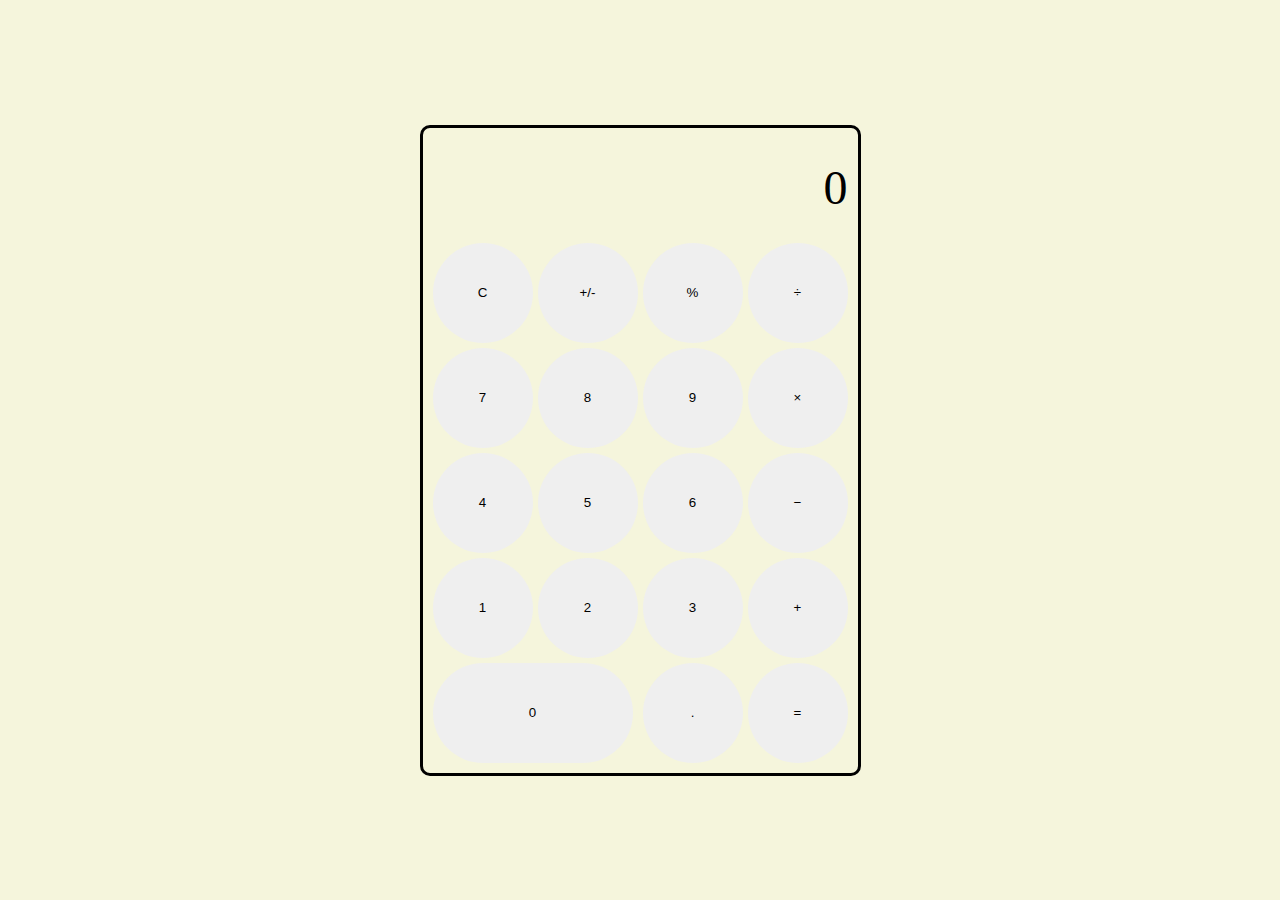
<file: calculator/index.html>
<!DOCTYPE html>
<html lang="en">
<head>
  <meta charset="UTF-8">
  <meta http-equiv="X-UA-Compatible" content="IE=edge">
  <meta name="viewport" content="width=device-width, initial-scale=1.0">
  <link rel="stylesheet" href="styles.css">
  <script defer src="calculator.js"></script>
  <title>Calculator - Odin</title>
</head>
<body>
  <div class="container">
    <div id="display">0</div>
    <div class="clear">
      <button>C</button>
      <button>+/-</button>
      <button>&percnt;</button>
    </div>
    <div id="numpad">
      <button>7</button>
      <button>8</button>
      <button>9</button>
      <button>4</button>
      <button>5</button>
      <button>6</button>
      <button>1</button>
      <button>2</button>
      <button>3</button>
      <button>0</button>
      <button>.</button>
    </div>
    <div id="operators">
      <button data-operator="divide">&divide;</button>
      <button data-operator="multiply">&times;</button>
      <button data-operator="minus">&minus;</button>
      <button data-operator="plus">&plus;</button>
      <button data-operator="equals">&equals;</button>
    </div>
  </div>
</body>
</html>
</file>
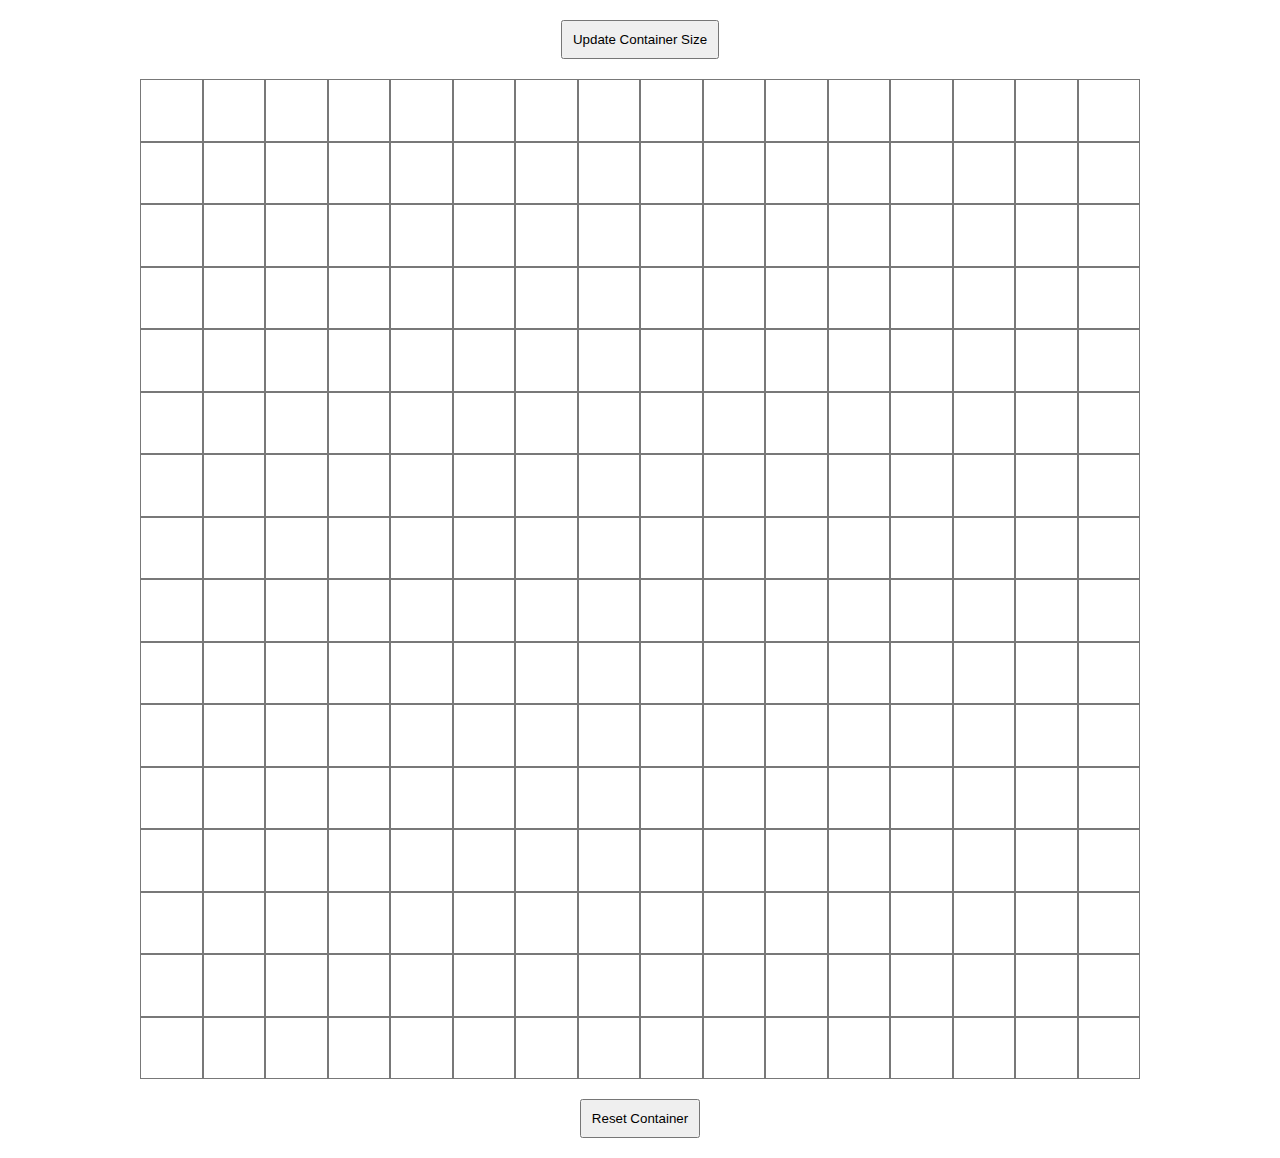
<file: etch-a-sketch/index.html>
<!DOCTYPE html>
<html lang="en">
<head>
  <meta charset="UTF-8">
  <meta http-equiv="X-UA-Compatible" content="IE=edge">
  <meta name="viewport" content="width=device-width, initial-scale=1.0">
  <link rel="stylesheet" href="styles.css">
  <script defer src="main.js"></script>
  <title>Etch-a-Sketch Project</title>
</head>
<body>
  <button id="change">Update Container Size</button>
  <div id="container">
  </div>
  <button id="reset">Reset Container</button>
</body>
</html>
</file>
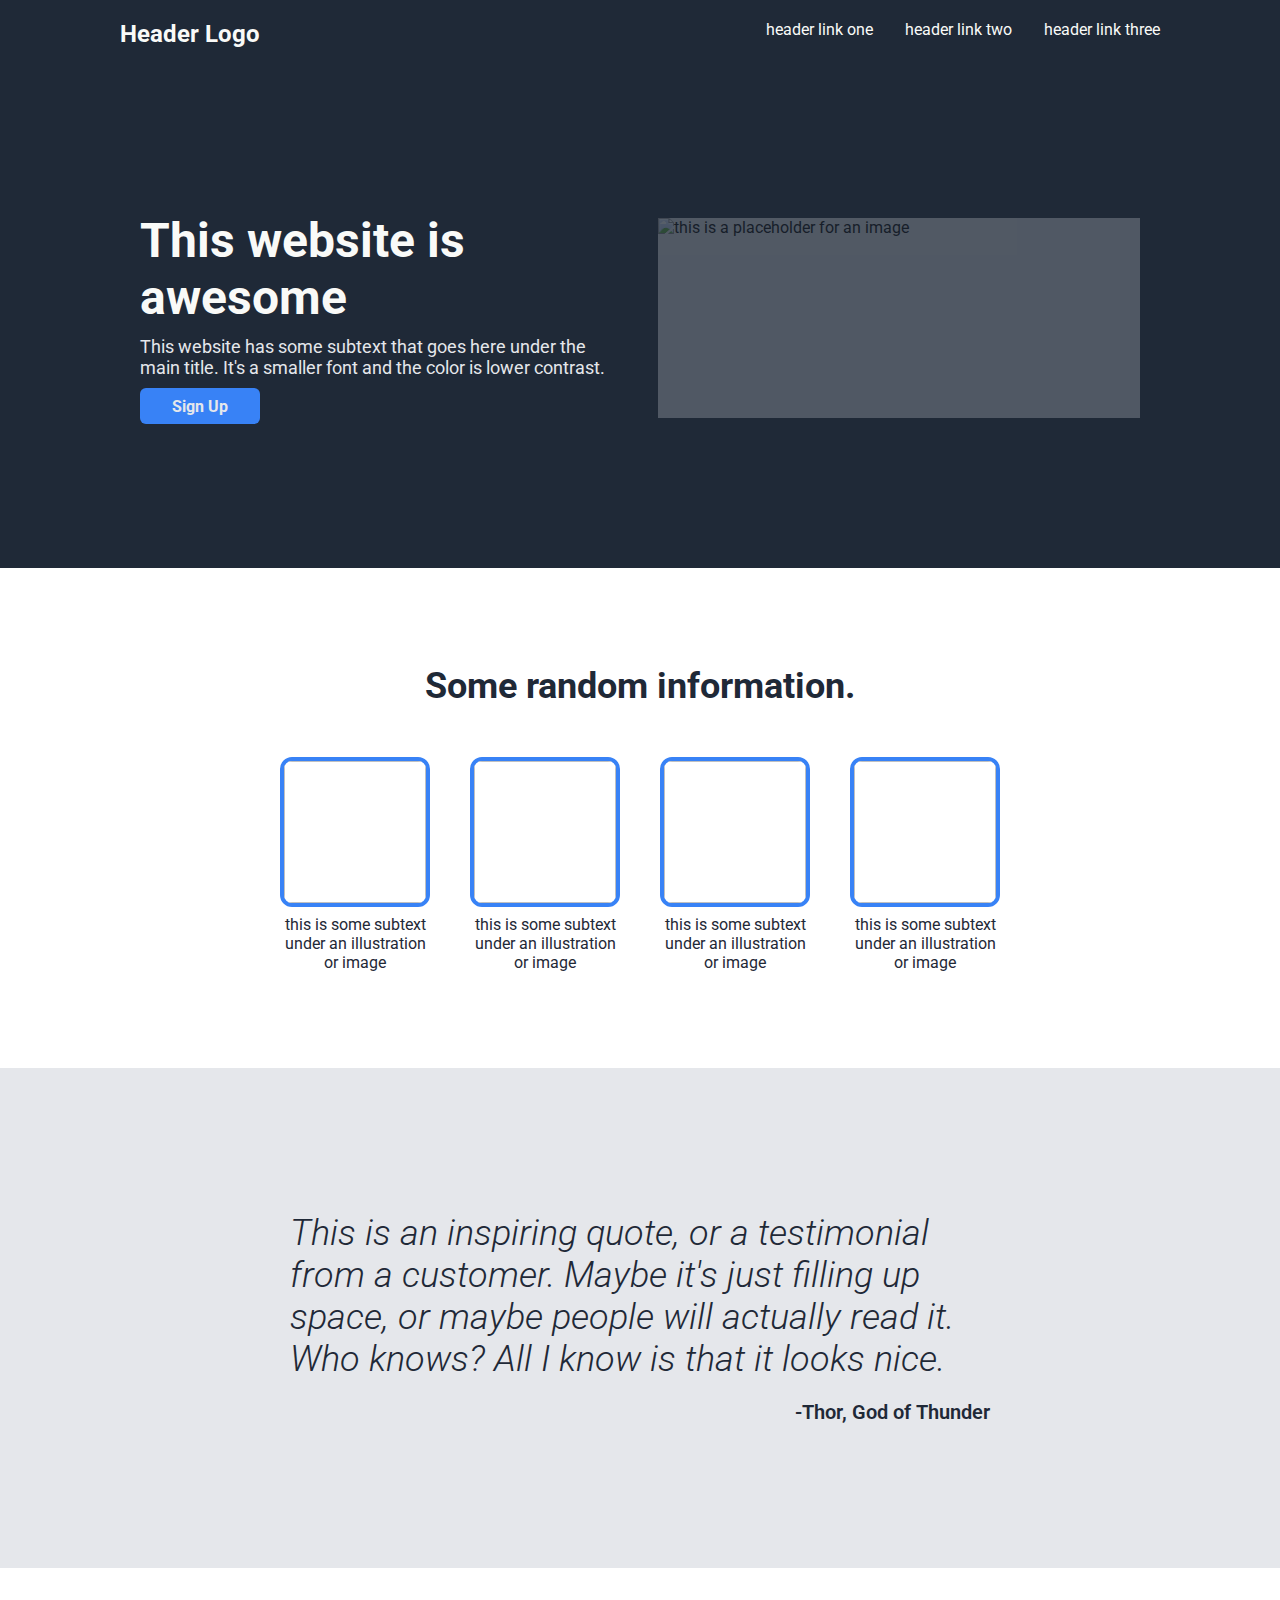
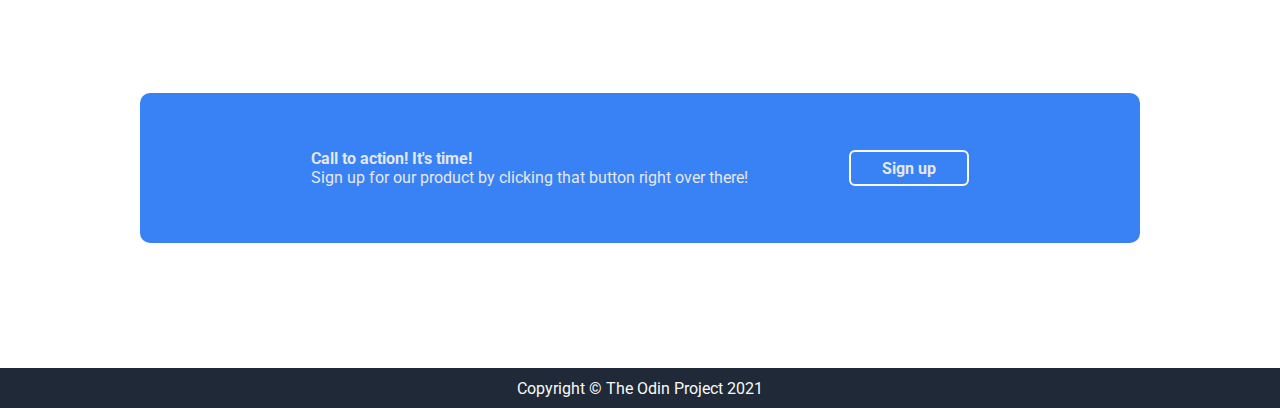
<file: landing-page-test/index.html>
<!DOCTYPE html>
<html lang="en">
    <head>
        <meta charset="utf-8">
        <meta name="viewport" content="width=device-width, initial-scale=1.0">
        <link rel="stylesheet" href="styles.css">
        <link rel="preconnect" href="https://fonts.googleapis.com">
        <link rel="preconnect" href="https://fonts.gstatic.com" crossorigin>
        <link href="https://fonts.googleapis.com/css2?family=Roboto:ital,wght@0,100;0,300;0,400;0,500;0,700;0,900;1,100;1,300;1,400;1,500;1,700;1,900&display=swap" rel="stylesheet"> 
        <title>Landing Page</title>
    </head>
    <body>
        <header>
            <div class="header-logo">Header Logo</div>
            <ul>
                <li>header link one</li>
                <li>header link two</li>
                <li>header link three</li>
            </ul>
        </header>
        <main>
            <div class="hero-section">
                <div class="hero-container">
                    <div class="hero">
                        <h1>This website is awesome</h1>
                        <p class="hero-sub">This website has some subtext that goes here
                            under the main title. It's a smaller font and
                            the color is lower contrast.
                        </p>
                        <button type="button">Sign Up</button>
                    </div>
                    <img class="hero-img" href="" alt="this is a placeholder for an image">
                </div>
            </div>
            <div class="random-container">
                <h2>Some random information.</h2>
                <div class="random-items">
                    <div class="item">
                        <img class="random-img" href="" alt="">
                        <p class="subtext">this is some subtext under an illustration or image</p>
                    </div>
                    <div class="item">
                        <img class="random-img" href="" alt="">
                        <p class="subtext">this is some subtext under an illustration or image</p>
                    </div>
                    <div class="item">
                        <img class="random-img" href="" alt="">
                        <p class="subtext">this is some subtext under an illustration or image</p>
                    </div>
                    <div class="item">
                        <img class="random-img" href="" alt="">
                        <p class="subtext">this is some subtext under an illustration or image</p>
                    </div>
                </div>
            </div>
            <div class="quote-section">
                <div class="quote-container">
                    <p class="quote">
                        This is an inspiring quote, or a testimonial from
                        a customer. Maybe it's just filling up space, or
                        maybe people will actually read it. Who knows? All
                        I know is that it looks nice.
                    </p>
                    <p class="credit">-Thor, God of Thunder</p>
                </div>
            </div>
            <div class="cta-section">
                <div class="cta-container">
                    <div class="cta-text">
                        <h4>Call to action! It's time!</h4>
                        <p>Sign up for our product by clicking that button
                            right over there!
                        </p>
                    </div>
                    <button type="button" value="sign-up">Sign up</button>
                </div>
            </div>
        </main>
        <footer>
            Copyright &copy; The Odin Project 2021
        </footer>
    </body>
</html>
</file>
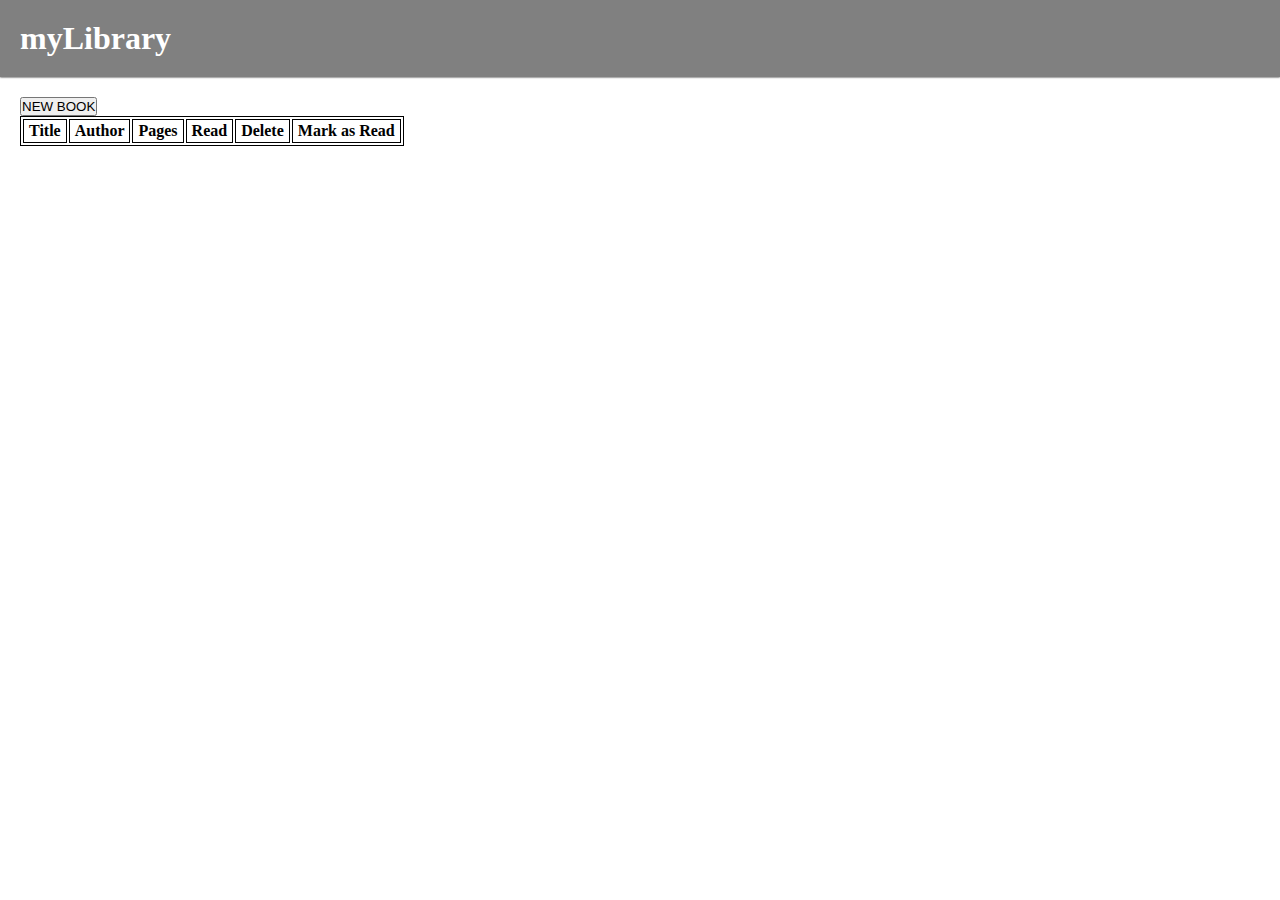
<file: library-books/index.html>
<!DOCTYPE html>
<html lang="en">
<head>
  <meta charset="UTF-8">
  <meta http-equiv="X-UA-Compatible" content="IE=edge">
  <meta name="viewport" content="width=device-width, initial-scale=1.0">
  <title>Library Books</title>
  <script defer src="main.js"></script>
  <link rel="stylesheet" href="styles.css">
</head>
<body>
  <div id="wrapper">
    <header>
      <h1>myLibrary</h1>
    </header>
    <main>
      <button id="new-book">NEW BOOK</button>
      <table>
        <thead>
          <tr>
            <th>Title</th>
            <th>Author</th>
            <th>Pages</th>
            <th>Read</th>
            <th>Delete</th>
            <th>Mark as Read</th>
          </tr>
        </thead>
        <tbody>
        </tbody>
      </table>
    </main>
  </div>

  <div id="modal">
    <form>
      <h2>Add a new book</h2>
      <label for="title">Book Title</label>
      <input type="text" name="title" id="title" required>
      <label for="author">Book Author</label>
      <input type="text" name="author" id="author">
      <label for="pages">Pages</label>
      <input type="text" name="pages" id="pages">
      <label for="read-unread">Read</label>
      <input type="checkbox" name="read-unread" id="read-unread">
      <input type="submit" value="Add Book" id="push-book">
    </form>
  </div>
</body>
</html>
</file>
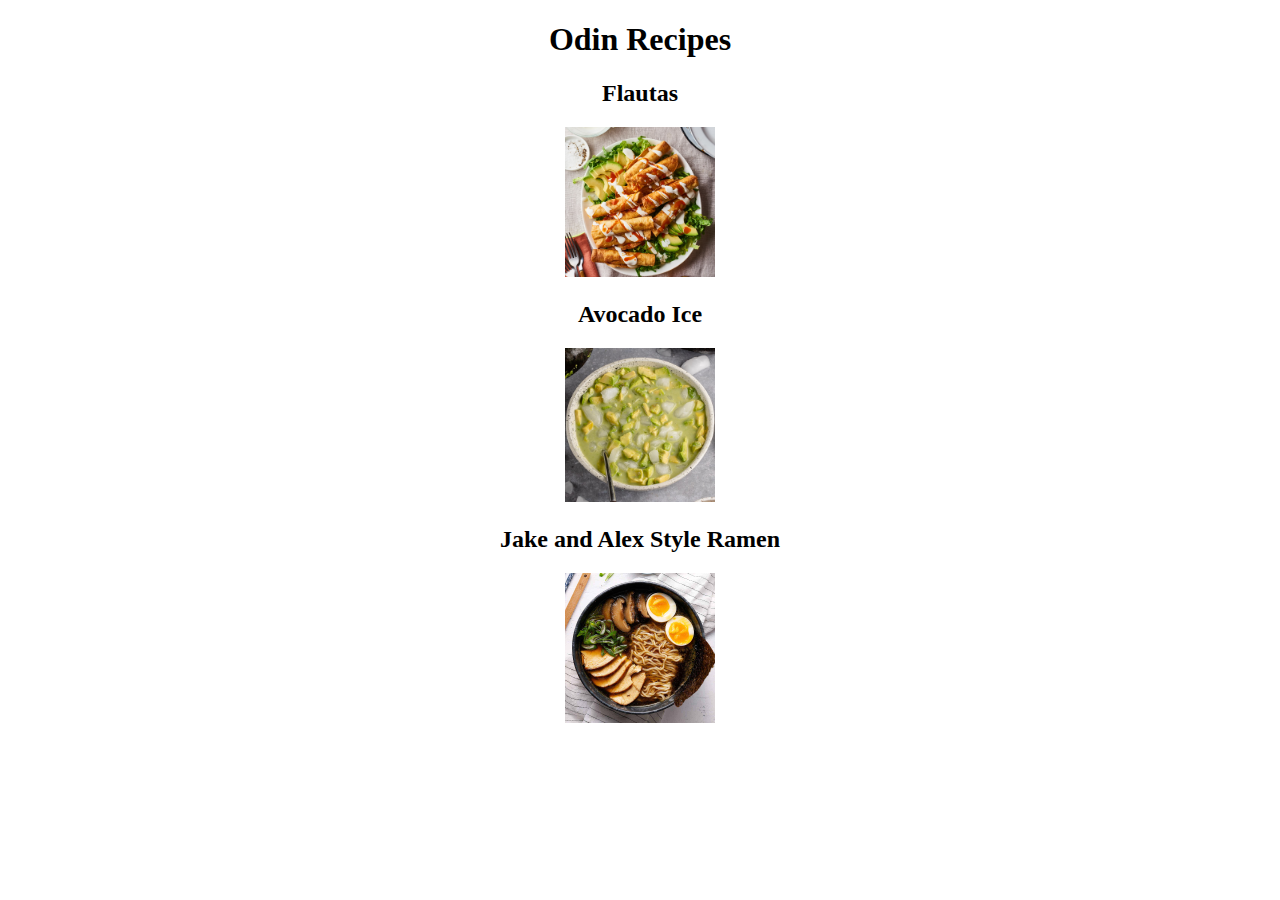
<file: odin-recipes/index.html>
<!DOCTYPE html>
<html lang="en">
    <head>
        <meta charset="utf-8">
        <title>Odin Recipes</title>
        <link rel="stylesheet" href="styles.css">
    </head>

    <body>
        <h1>Odin Recipes</h1>

        <h2>Flautas</h2>
        <a href="recipes/flautas.html">
            <img src="img/flautas.jpeg" alt="Flautas Recipe" class="homepage-recipe-img">
        </a>

        <h2>Avocado Ice</h2>
        <a href="recipes/avocadoice.html">
            <img src="img/avocadoice.jpg" alt="Avocado Ice Recipe" class="homepage-recipe-img">
        </a>

        <h2>Jake and Alex Style Ramen</h2>
        <a href="recipes/ramen.html">
            <img src="img/ramen.jpg" alt="Jake and Alex Style Ramen Recipe" class="homepage-recipe-img">
        </a>
       

    </body>
</html>
</file>
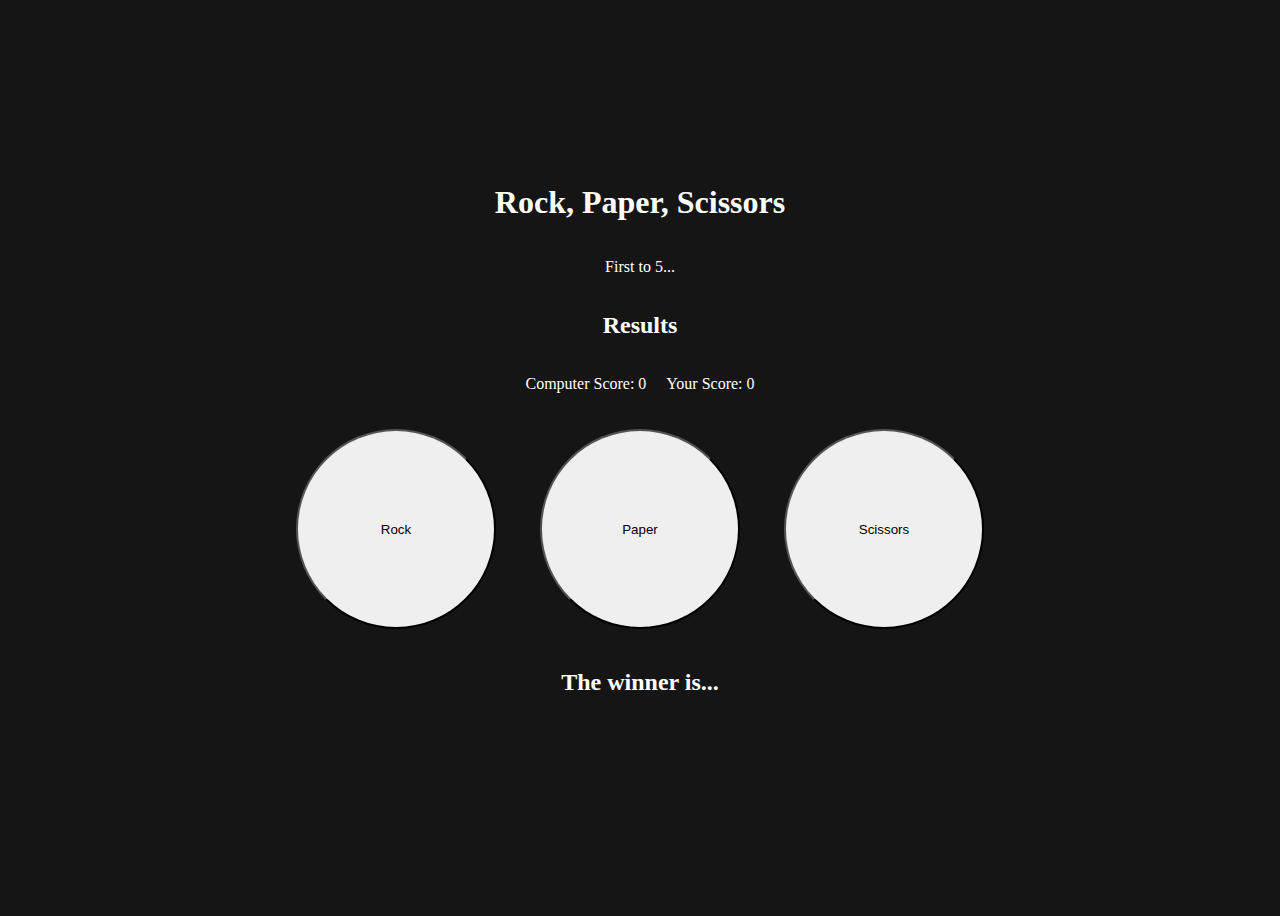
<file: the-odin-project-rps/index.html>
<!DOCTYPE html>
<html lang="en">
<head>
    <meta charset="UTF-8">
    <meta http-equiv="X-UA-Compatible" content="IE=edge">
    <meta name="viewport" content="width=device-width, initial-scale=1.0">
    <link rel="stylesheet" href="styles.css">
    <title>Document</title>
</head>
<body>

    <h1>Rock, Paper, Scissors</h1>
    <p>First to 5...</p>

    <div class="results">
        <h2>Results</h2>
        <h3 id="round-winner"></h3>
        <div class="score">
            <p>Computer Score: <span id="computer-score">0</span></p>
            <p class="user-score">Your Score: <span id="user-score">0</span></p>
        </div>
    </div>

    <div class="buttons">
        <button id="rock">Rock</button>
        <button id="paper">Paper</button>
        <button id="scissors">Scissors</button>
    </div>

    <h2>The winner is...</h2>
    <h3 id="winner"></h3>


    <script defer src="main.js"></script>
</body>
</html>
</file>
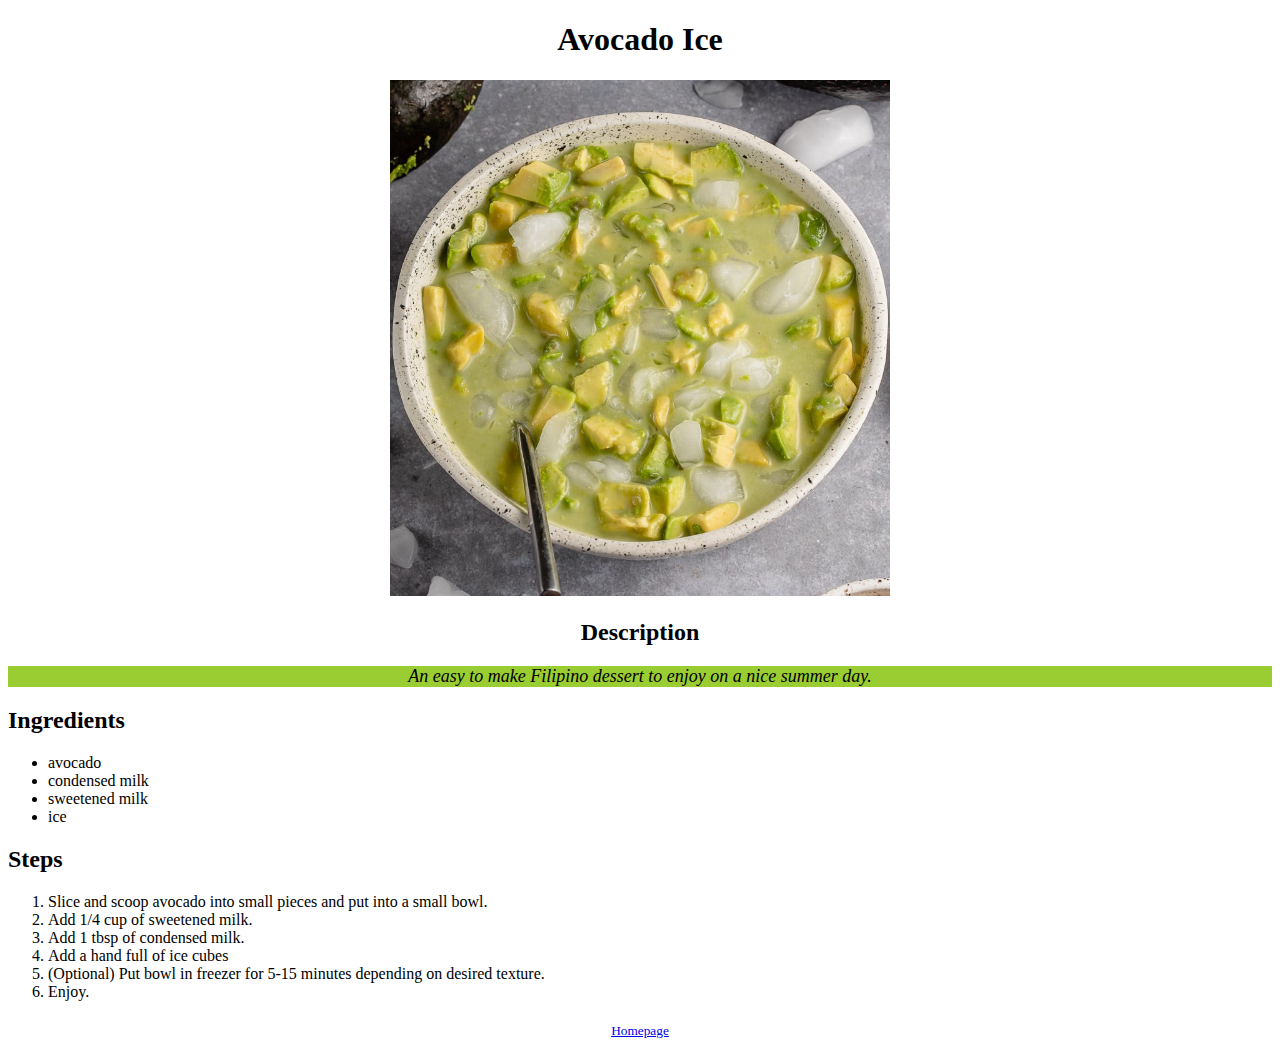
<file: odin-recipes/recipes/avocadoice.html>
<!DOCTYPE html>
<html lang="en">
    <head>
        <meta charset="utf-8">
        <Title>Avocado Ice</Title>
        <link rel="stylesheet" href="../styles.css">
    </head>

    <body>
        <h1>Avocado Ice</h1>
        <img src="../img/avocadoice.jpg" alt="Avocado Ice" class="recipe-img">
        <h2>Description</h2>
        <p class="description">An easy to make Filipino dessert to enjoy on a nice summer day.</p>
        
        <div class="left-align">
        <h2>Ingredients</h2>
        <ul>
            <li>avocado</li>
            <li>condensed milk</li>
            <li>sweetened milk</li>
            <li>ice</li>
        </ul>
        
        <h2>Steps</h2>
        <ol>
            <li>Slice and scoop avocado into small pieces and put into a small bowl.</li>
            <li>Add 1/4 cup of sweetened milk.</li>
            <li>Add 1 tbsp of condensed milk.</li>
            <li>Add a hand full of ice cubes</li>
            <li>(Optional) Put bowl in freezer for 5-15 minutes depending
                on desired texture.
            </li>
            <li>Enjoy.</li>
        </ol>
        </div>

        <sub><a href="../index.html">Homepage</a></sub>
    </body>
</html>
</file>
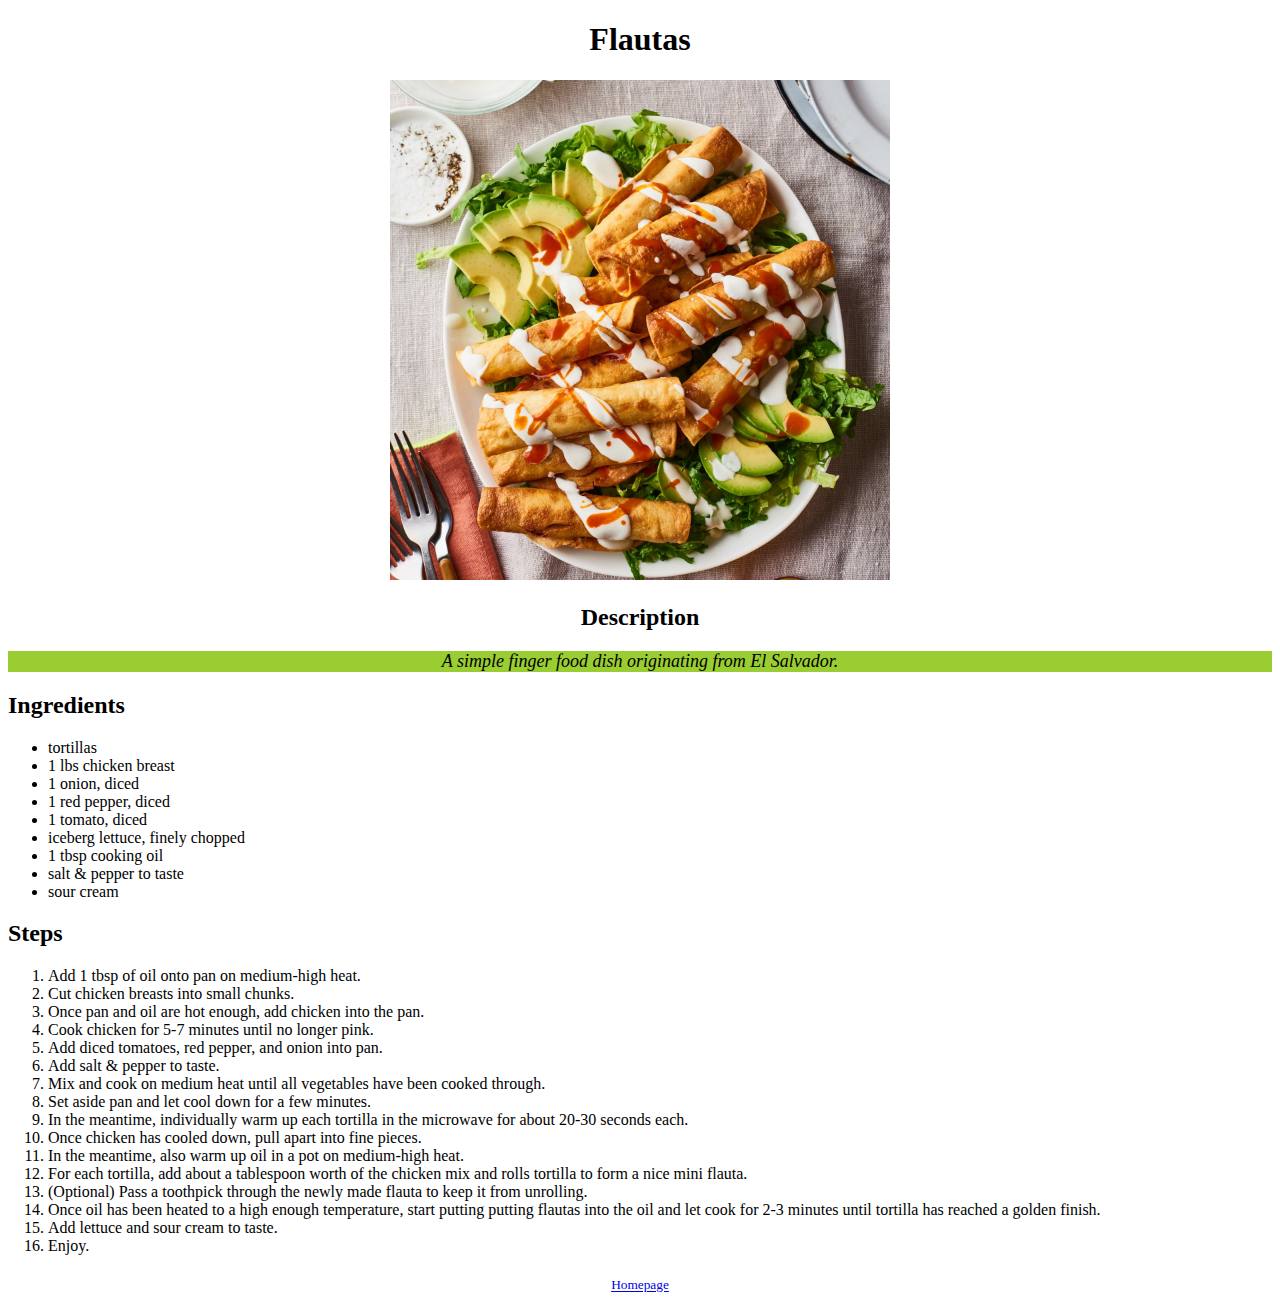
<file: odin-recipes/recipes/flautas.html>
<!DOCTYPE html>
<html lang="en">
    <head>
        <meta charset="utf-8">
        <title>Flautas Recipe</title>
        <link rel="stylesheet" href="../styles.css">
    </head>

    <body>
        <h1>Flautas</h1>
        <img src="../img/flautas.jpeg" alt="A plate of flautas" class="recipe-img">
        
        <h2>Description</h2>
        <p class="description">A simple finger food dish originating from El Salvador.</p>

        <div class="left-align">
        <h2>Ingredients</h2>
        <ul>
            <li>tortillas</li>
            <li>1 lbs chicken breast</li>
            <li>1 onion, diced</li>
            <li>1 red pepper, diced</li>
            <li>1 tomato, diced</li>
            <li>iceberg lettuce, finely chopped</li>
            <li>1 tbsp cooking oil</li>
            <li>salt &amp; pepper to taste</li>
            <li>sour cream</li>
        </ul>

        <h2>Steps</h2>
        <ol>
            <!-- Enter steps here -->
            <li>Add 1 tbsp of oil onto pan on medium-high heat.</li>
            <li>Cut chicken breasts into small chunks.</li>
            <li>Once pan and oil are hot enough, add chicken into the pan.</li>
            <li>Cook chicken for 5-7 minutes until no longer pink.</li>
            <li>Add diced tomatoes, red pepper, and onion into pan.</li>
            <li>Add salt &amp; pepper to taste.</li>
            <li>Mix and cook on medium heat until all vegetables have been cooked through.</li>
            <li>Set aside pan and let cool down for a few minutes.</li>
            <li>In the meantime, individually warm up each tortilla in the microwave
                for about 20-30 seconds each.</li>
            <li>Once chicken has cooled down, pull apart into fine pieces.</li>
            <li>In the meantime, also warm up oil in a pot on medium-high heat.</li>
            <li>For each tortilla, add about a tablespoon worth of the chicken mix and
                rolls tortilla to form a nice mini flauta.</li>
            <li>(Optional) Pass a toothpick through the newly made flauta to keep it
                from unrolling.</li>
            <li>Once oil has been heated to a high enough temperature, start putting
                putting flautas into the oil and let cook for 2-3 minutes until tortilla
                has reached a golden finish.
            </li>
            <li>Add lettuce and sour cream to taste.</li>
            <li>Enjoy.</li>
        </ol>
        </div>

        <sub><a href="../index.html">Homepage</a></sub>
    </body>
</html>
</file>
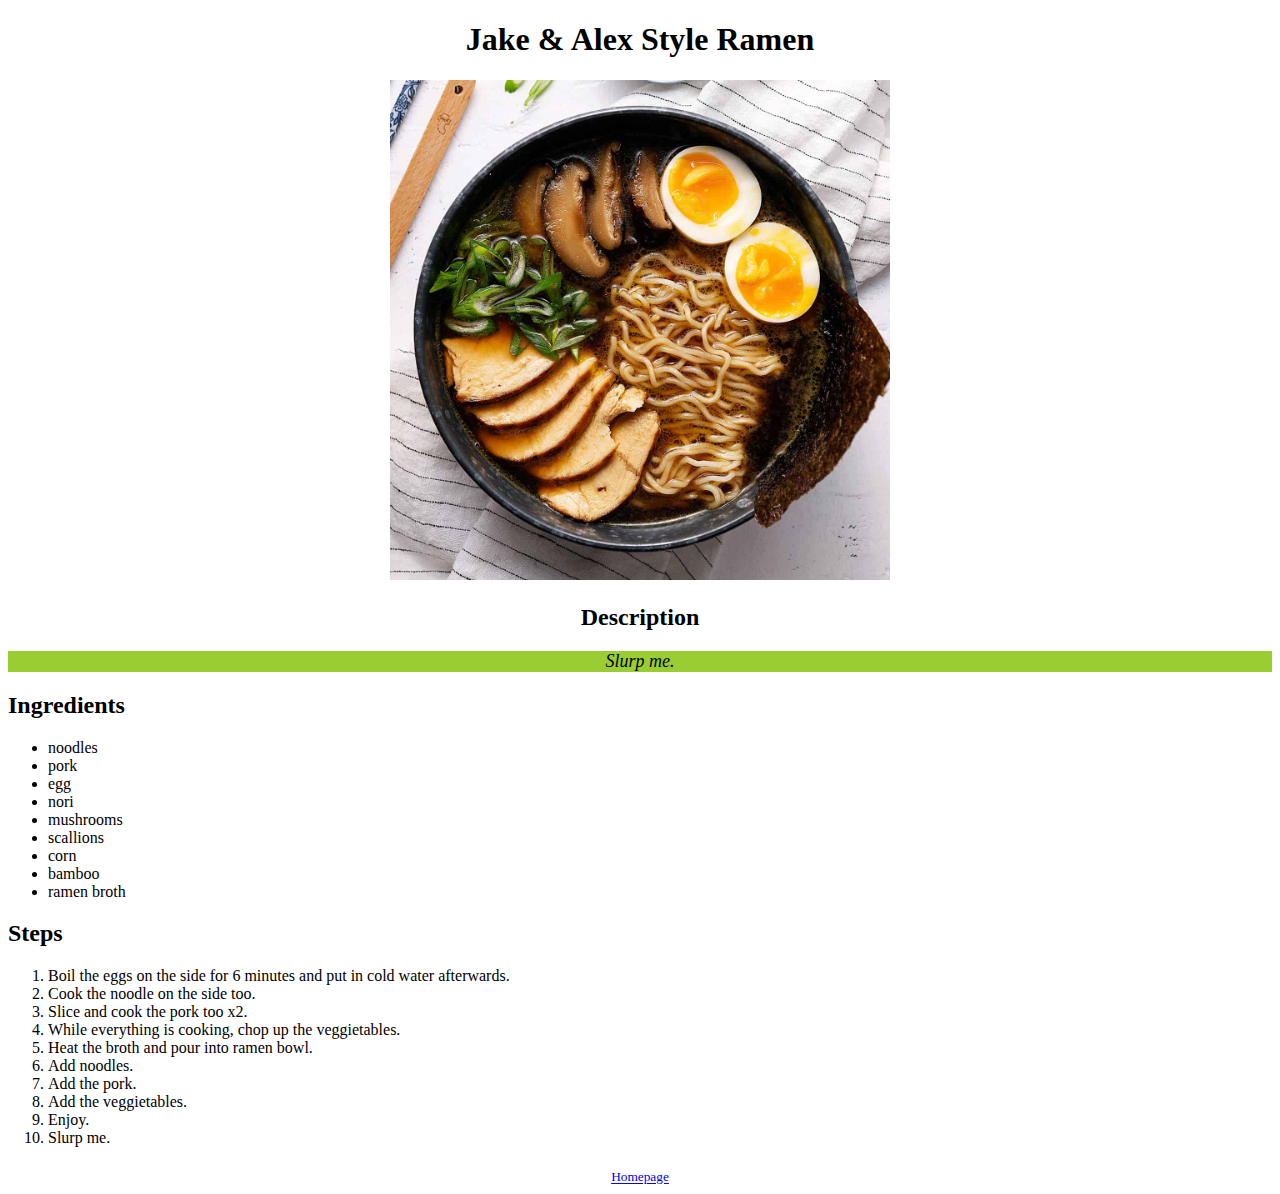
<file: odin-recipes/recipes/ramen.html>
<!DOCTYPE html>
<html lang="en">
    <head>
        <meta charset="utf-8">
        <title>Jake & Alex Style Ramen</title>
        <link rel="stylesheet" href="../styles.css">
    </head>

    <body>
        <h1>Jake & Alex Style Ramen</h1>
        <img src="../img/ramen.jpg" alt="Jake & Alex Style Ramen" class="recipe-img">

        <h2>Description</h2>
        <p class="description">Slurp me.</p>

        <div class="left-align">
        <h2>Ingredients</h2>
        <ul>
            <li>noodles</li>
            <li>pork</li>
            <li>egg</li>
            <li>nori</li>
            <li>mushrooms</li>
            <li>scallions</li>
            <li>corn</li>
            <li>bamboo</li>
            <li>ramen broth</li>
        </ul>

        <h2>Steps</h2>
        <ol>
            <li>Boil the eggs on the side for 6 minutes and put in cold water afterwards.</li>
            <li>Cook the noodle on the side too.</li>
            <li>Slice and cook the pork too x2.</li>
            <li>While everything is cooking, chop up the veggietables.</li>
            <li>Heat the broth and pour into ramen bowl.</li>
            <li>Add noodles.</li>
            <li>Add the pork.</li>
            <li>Add the veggietables.</li>
            <li>Enjoy.</li>
            <li>Slurp me.</li>
        </ol>
        </div>

        <sub><a href="../index.html">Homepage</a></sub>
    </body>
</html>
</file>
<file: calculator/styles.css>
* {
  box-sizing: border-box;
  padding: 0;
  margin: 0;
}
body {
  width: 100vw;
  min-height: 100vh;
  display: grid;
  place-items: center;
  background-color: beige;
}
.container > div {
  gap: 5px;
}
.container {
  padding: 10px;
  border: 3px solid black;
  border-radius: 10px;
  display: grid;
  grid-template-areas: 
  "display display display display"
  "clear clear clear operator"
  "numpad numpad numpad operator"
  "numpad numpad numpad operator"
  "numpad numpad numpad operator"
  "numpad numpad numpad operator";
  gap: 5px;
}
#display {
  height: 100px;
  grid-area: display;
  display: flex;
  align-items: center;
  justify-content: flex-end;
  font-size: 3rem;
}
.clear {
  grid-area: clear;
}
#numpad {
  grid-area: numpad;
  display: grid;
  grid-template-columns: repeat(3, 100px);
  grid-template-rows: repeat(4, 100px);
}
button {
  height: 100px;
  width: 100px;
  border-radius: 50%;
  border: none;
}
button:hover {
  background-color: hsl(16, 100%, 50%, 0.1);
}
button:active {
  background-color: orangered;
  color: white;
}
#numpad > button:nth-last-of-type(2) {
  grid-column: 1/3;
  width: 200px;
  border-radius: 50px;
}
.clear {
  display: flex;

}
#operators {
  grid-area: operator;
  display: flex;
  flex-direction: column;
}
</file>
<file: etch-a-sketch/styles.css>
* {
  box-sizing: border-box;
  padding: 0;
  margin: 0;
}
body {
  width: 100vw;
  min-height: 100vh;
  display: flex;
  flex-direction: column;
  justify-content: center;
  align-items: center;
}
#change,
#reset {
  padding: 10px;
  margin: 20px auto;
}
#container {
  display: grid;
  width: 1000px;
  height: 1000px;
  grid-template-columns: repeat(var(--grid-size, 16), 1fr);
  grid-template-rows: repeat(var(--grid-size, 16), 1fr);
}
.square {
  border: 1px solid rgb(120, 120, 120);
}
.square-trail {
  background-color: greenyellow;
}
</file>
<file: landing-page-test/styles.css>
* {
    padding: 0;
    margin: 0;
    font-family: "Roboto", sans-serif;
    box-sizing: border-box;
}

html {
    background-color: #1f2937;
}

body {
    display: flex;
    flex-direction: column;
    min-height: 100vh;
}

header {
  display: flex;
  justify-content: center;
  padding: 20px 120px;
  background-color: #1f2937;
  color: #f9faf8;
  width: 100vw;
}

main {
    flex: 1;
}

.header-logo {
    font-size: 24px;
    font-weight: bold;
    margin-right: auto;
}

ul {
    display: flex;
    list-style-type: none;
    gap: 32px;
}

.hero-section {
    height: 500px;
    background-color: #1f2937;
}
.hero-container {
    display: flex;
    justify-content: center;
    align-items: center;
    background-color: #1f2937;
    gap: 36px;
    width: 1000px;
    height: 500px;
    margin: auto;
}

.hero {
    flex: 1;
    color: #f9faf8;
    display: flex;
    flex-direction: column;
    gap: 10px;
}

h1 {
    font-size: 48px;
    color: #f9faf8;
}

.hero-sub {
    color: #e5e7eb;
    font-size: 18px;
}

.hero-img {
    flex: 1;
    background-color: #e5e7eb;
    opacity: 0.25;
    height: 200px;
    width: 400px;
}

button {
    background-color: #3882f6;
    border: none;
    box-shadow: 0;
    border-radius: 6px;
    color: #e5e7eb;
    width: 120px;
    height: 36px;
    font-weight: bold;
    font-size: 16px;
}

.random-container {
    display: flex;
    flex-direction: column;
    justify-content: center;
    height: 500px;
    gap: 50px;
    background-color: white;
}

h2 {
    text-align: center;
    color: #1f2937;
    font-size: 36px;
    font-weight: 900px;
}

.random-items {
    display: flex;
    justify-content: center;
    gap: 40px;
}

.item {
    display: flex;
    flex-direction: column;
    gap: 8px;
    align-items: center;
    width: 150px;
}

.random-img {
    border: 4px solid #3882f6;
    border-radius: 8%;
    height: 150px;
    width: 150px;
}

.subtext {
    text-align: center;
    color: #1f2937;
}

.quote-section {
    display: flex;
    align-items: center;
    height: 500px;
    background-color: #e5e7eb;
}
.quote-container {
    display: flex;
    flex-direction: column;
    gap: 20px;
    background-color: #e5e7eb;
    color: #1f2937;
    align-items: center;
    justify-content: center;
    margin: 0 auto;
}

.quote {
    font-size: 36px;
    font-style: italic;
    font-weight: 300;
    width: 700px;
}

.credit {
    align-self: flex-end;
    font-weight: 600;
    font-size: 20px;
}

.cta-section {
    height: 400px;
    display: flex;
    justify-content: center;
    align-items: center;
    background-color: white;
}

.cta-container {
    display: flex;
    justify-content: space-around;
    align-items: center;
    padding: 20px 120px;
    margin: auto;
    background-color: #3882f6;
    color: #e5e7eb;
    height: 150px;
    width: 1000px;
    border-radius: 10px;

}

button[value="sign-up"] {
    border: 2px solid #f9faf8;
}

footer {
    display: flex;
    justify-content: center;
    align-items: center;
    background-color: #1f2937;
    color: #f9faf8;
    height: 40px;
}
</file>
<file: library-books/styles.css>
* {
  box-sizing: border-box;
  padding: 0;
  margin: 0;
}
body {
  height: 100vh;
  /* padding: 20px; */
  position: relative;
}
#wrapper {
}
header {
  background-color: grey;
  color: white;
  padding: 20px;
  box-shadow: 0 0 2px black;
}
main {
  padding: 20px;
}
table, th, td {
  border: 1px solid black;
}
th, td {
  padding: 2px 5px;
}
#modal {
  position: absolute;
  top: 0;
  display: flex;
  align-items: center;
  justify-content: center;
  visibility: hidden;
  background-color: rgba(128, 128, 128, 0.558);
  width: 100%;
  height: 100%;
}
form {
  background-color: white;
  padding: 20px;
  border-radius: 10px;
}
form > * {
  display: block;
  margin:5px 0;
}
</file>
<file: odin-recipes/styles.css>
body {
    font-family: Georgia, serif;
    text-align: center;
}

.homepage-recipe-img {
    width: 150px;
    height: auto;
}

.recipe-img {
    width: 500px;
    height: auto;
}

.description {
    font-style: italic;
    font-size: 18px;
    background-color: yellowgreen;
}

.left-align {
    text-align: left;
}
</file>
<file: the-odin-project-rps/styles.css>
* {
  text-align: center;
}
body {
  background-color: rgb(21, 21, 21);
  display: flex;
  flex-direction: column;
  justify-content: center;
  align-items: center;
  height: 100vh;
  color: white;
}
h1 {
  font-size: 2rem;
}
.score {
  display: flex;
  gap: 20px;
}
button {
  width: 200px;
  aspect-ratio: 1;
  border-radius: 50%;
  margin: 20px;
}
</file>
